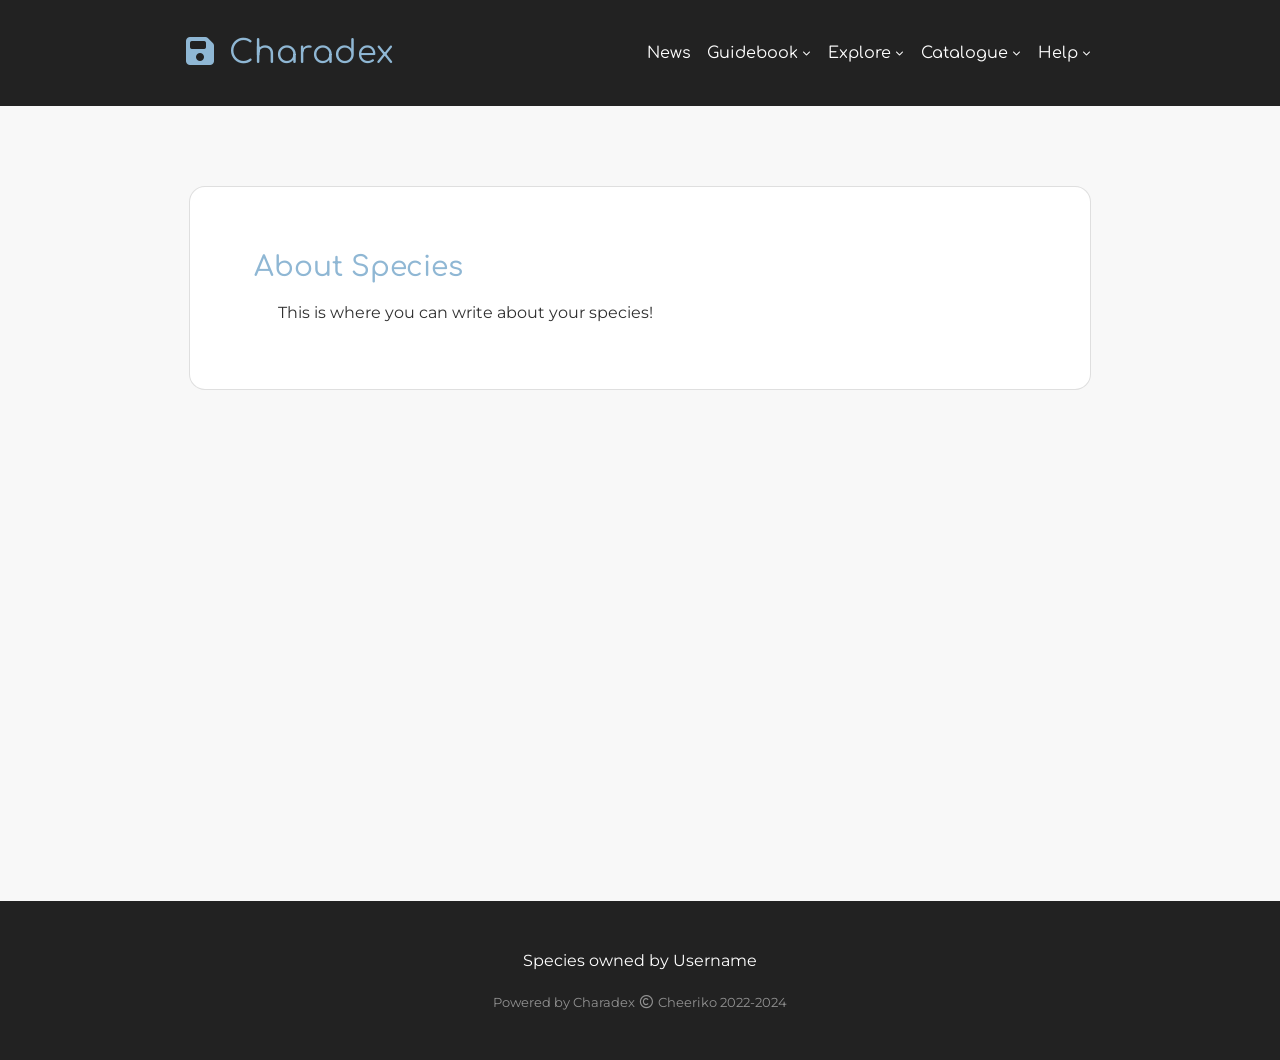
<file: species.html>
<!DOCTYPE html>
<html lang="en">

<head>

  <meta charset="UTF-8">
  <meta name="viewport" content="width=device-width, initial-scale=1.0">


  <!-- ----------------------------------------------------------------- -->
  <!-- About Your Site                                                   -->
  <!-- ----------------------------------------------------------------- -->
  <link rel="shortcut icon" type="image/png" href="assets/favicon.png" />
  <title>Charadex Species</title>
  <meta name="title" content="Charadex Species" />
  <meta name="type" content="website" />
  <meta name="url" content="https://mvseratii.github.io/morning-line/" />
  <meta name="image" content="assets/meta.png" />
  <meta name="description" content="A tool for organizing small ARPGs and species.">

  <!-- No AI scraping directives -->
  <meta name="robots" content="noai">
  <meta name="robots" content="noimageai">


  <!-- ----------------------------------------------------------------- -->
  <!-- Styles                                                            -->
  <!-- ----------------------------------------------------------------- -->

  <!-- Bootstrap CSS -->
  <!-- Using Bootstrap 4.5 because its closest to Toyhou.se's current version -->
  <!-- https://getbootstrap.com/docs/4.5/getting-started/introduction/ -->
  <link rel="stylesheet" href="https://cdn.jsdelivr.net/npm/bootstrap@4.5.3/dist/css/bootstrap.min.css" integrity="sha384-TX8t27EcRE3e/ihU7zmQxVncDAy5uIKz4rEkgIXeMed4M0jlfIDPvg6uqKI2xXr2" crossorigin="anonymous">

  <!-- Font Awesome Icons -->
  <link rel="stylesheet" href="https://cdnjs.cloudflare.com/ajax/libs/font-awesome/6.7.2/css/all.min.css">


  <!-- ----------------------------------------------------------------- -->
  <!-- Optional Styles                                                   -->
  <!-- ----------------------------------------------------------------- -->

  <!-- Custom CSS -->
  <link rel="stylesheet" type="text/css" href="styles/css/charadex.css">

  <!-- Google Font -->
  <link href="https://fonts.googleapis.com/css?family=Montserrat:400|Comfortaa:500" rel="stylesheet">


</head>

<body id="charadex-body">


  <!-- --------------------------------------------------------------------
  <-- Header
  <-------------------------------------------------------------------- -->
  <div class="load-html" id="header" data-source="includes/header.html"></div>


  <!-- --------------------------------------------------------------------
  <-- Main List
  <-------------------------------------------------------------------- -->
  <div class="container" id="main-container">
    <div class="card p-md-5 p-4">

      <!-- General Info
      <-------------------------------------------------------------------- -->
      <div class="p-3">
        <h3 class="text-primary mb-3">About Species</h3>
        <div class="px-4">
          <p>This is where you can write about your species!</p>
        </div>
      </div>

    </div>
  </div>

  <!-- --------------------------------------------------------------------
  <-- Footer
  <-------------------------------------------------------------------- -->
  <div class="load-html" id="footer" data-source="includes/footer.html"></div>

  <!-- ----------------------------------------------------------------- -->
  <!-- JS                                                                -->
  <!-- ----------------------------------------------------------------- -->

  <!-- JQuery -->
  <script src="https://code.jquery.com/jquery-3.6.0.js" integrity="sha256-H+K7U5CnXl1h5ywQfKtSj8PCmoN9aaq30gDh27Xc0jk=" crossorigin="anonymous"></script>

  <!-- Bootstrap -->
  <script src="https://cdn.jsdelivr.net/npm/bootstrap@4.5.3/dist/js/bootstrap.bundle.min.js" integrity="sha384-ho+j7jyWK8fNQe+A12Hb8AhRq26LrZ/JpcUGGOn+Y7RsweNrtN/tE3MoK7ZeZDyx" crossorigin="anonymous"></script>

  <!-- Charadex Script -->
  <script src="styles/js/pages/base.js" type="module"></script>


</body>

</html>
</file>
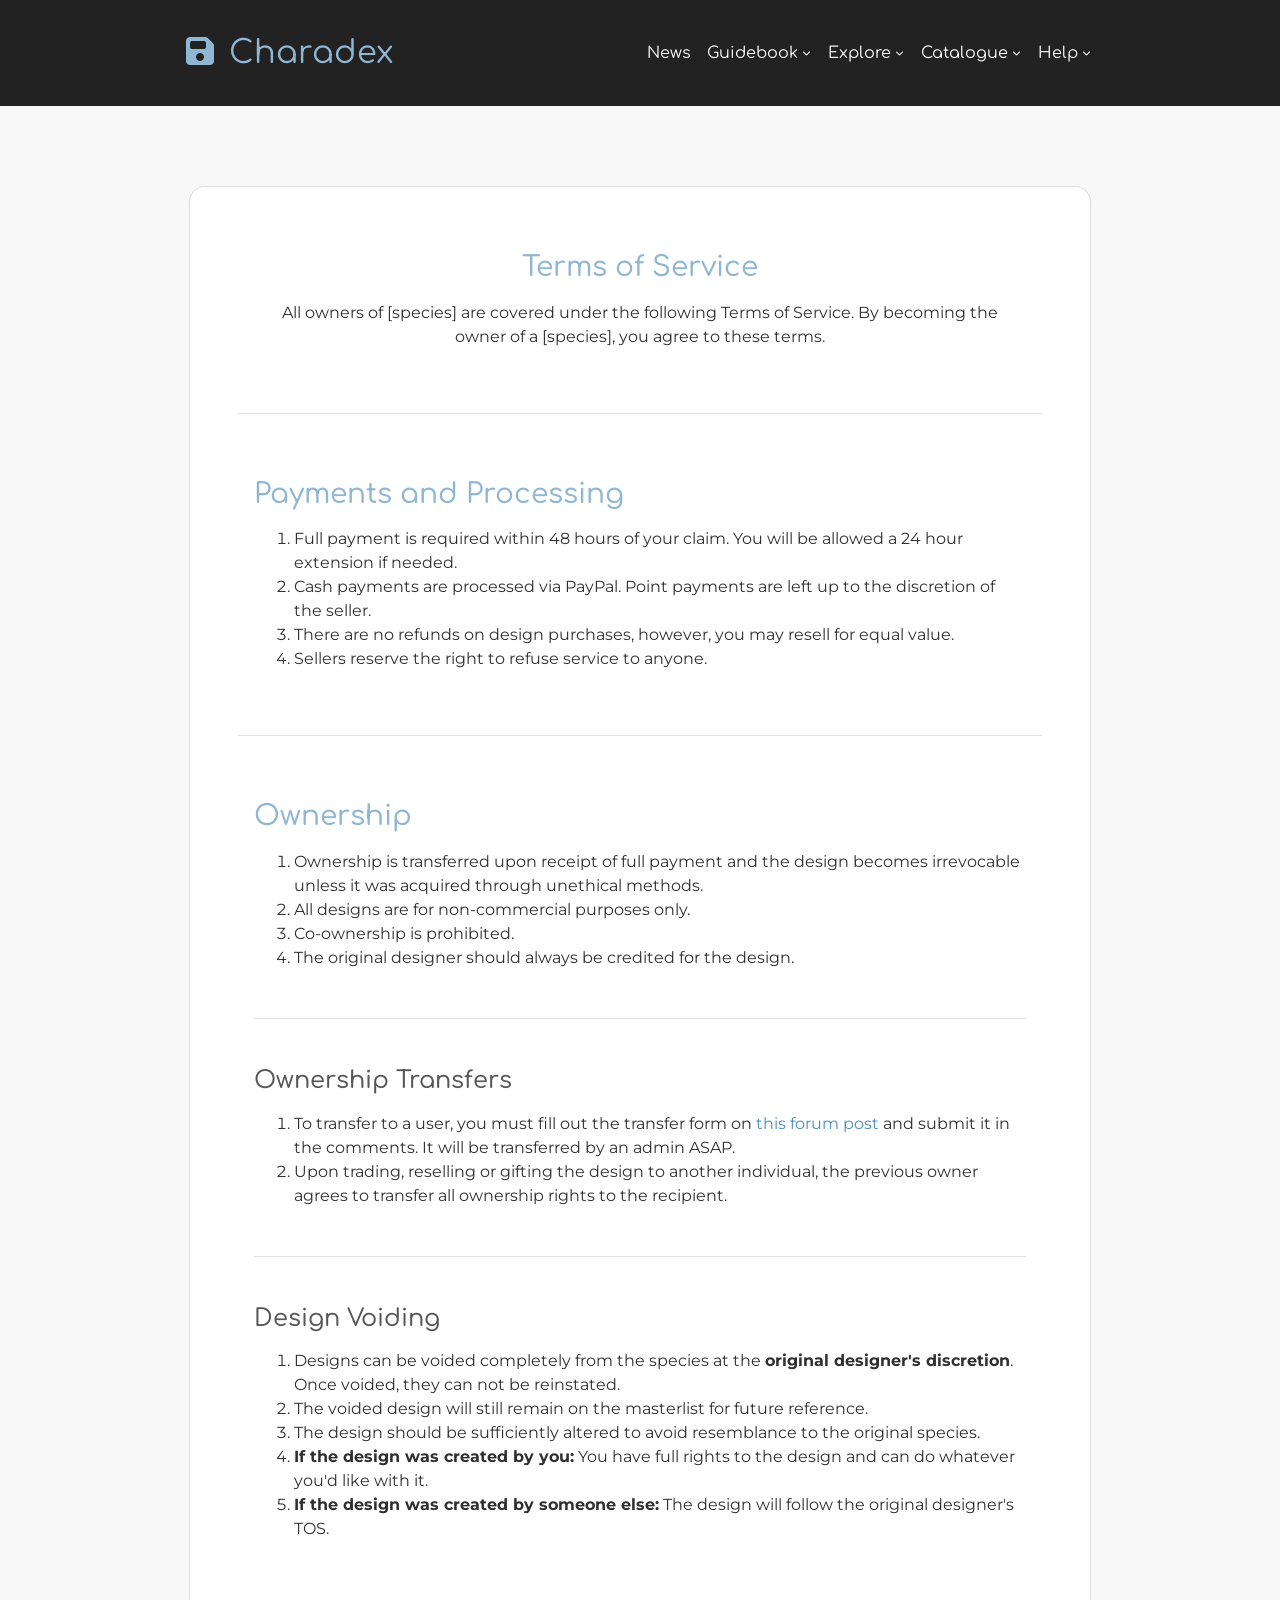
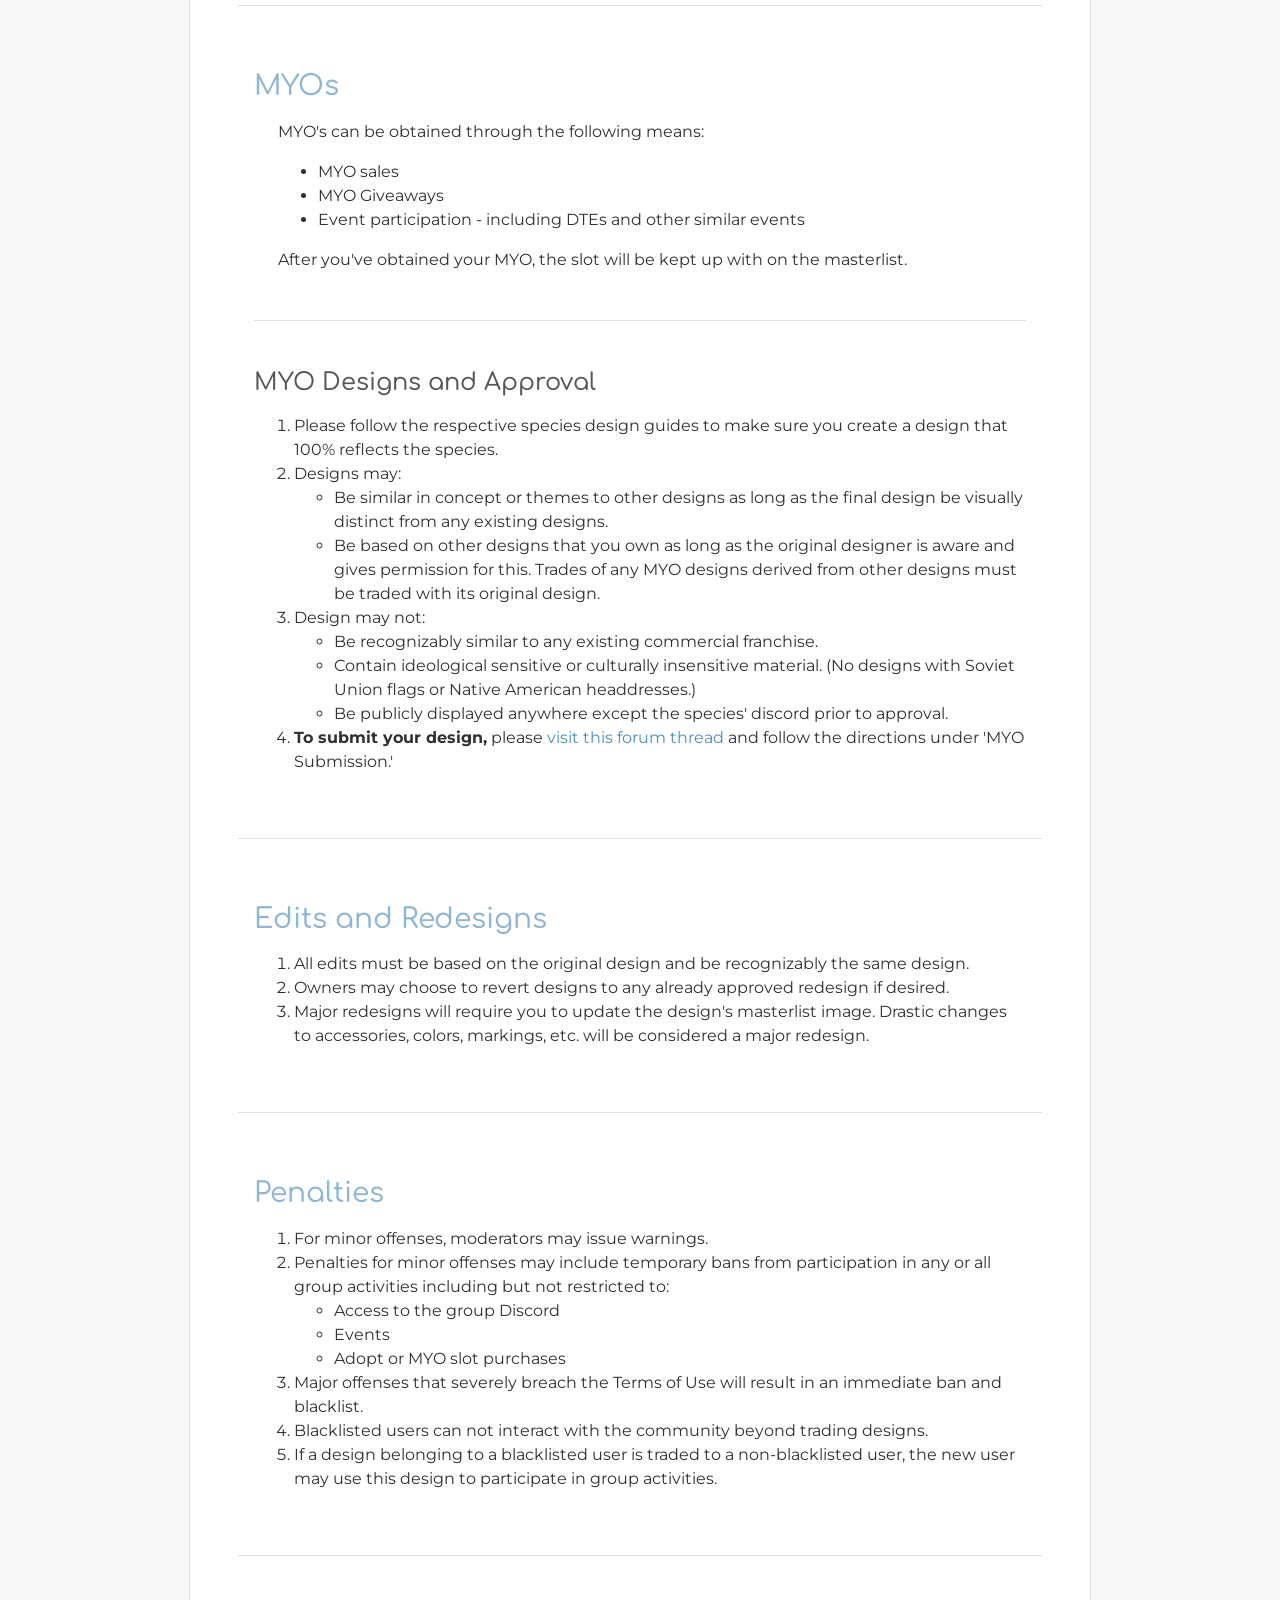
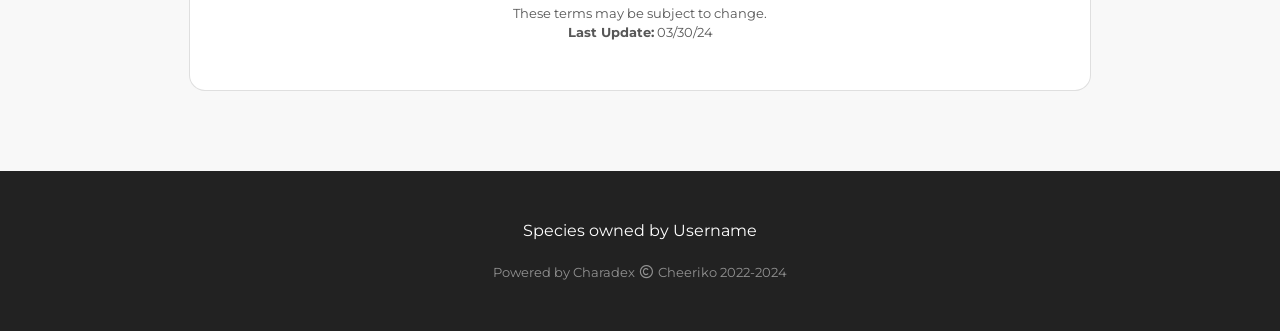
<file: terms.html>
<!DOCTYPE html>
<html lang="en">

<head>

  <meta charset="UTF-8">
  <meta name="viewport" content="width=device-width, initial-scale=1.0">


  <!-- ----------------------------------------------------------------- -->
  <!-- About Your Site                                                   -->
  <!-- ----------------------------------------------------------------- -->
  <link rel="shortcut icon" type="image/png" href="assets/favicon.png" />
  <title>Charadex Terms</title>
  <meta name="title" content="Charadex Terms" />
  <meta name="type" content="website" />
  <meta name="url" content="https://mvseratii.github.io/morning-line/" />
  <meta name="image" content="assets/meta.png" />
  <meta name="description" content="A tool for organizing small ARPGs and species.">

  <!-- No AI scraping directives -->
  <meta name="robots" content="noai">
  <meta name="robots" content="noimageai">


  <!-- ----------------------------------------------------------------- -->
  <!-- Styles                                                            -->
  <!-- ----------------------------------------------------------------- -->

  <!-- Bootstrap CSS -->
  <!-- Using Bootstrap 4.5 because its closest to Toyhou.se's current version -->
  <!-- https://getbootstrap.com/docs/4.5/getting-started/introduction/ -->
  <link rel="stylesheet" href="https://cdn.jsdelivr.net/npm/bootstrap@4.5.3/dist/css/bootstrap.min.css" integrity="sha384-TX8t27EcRE3e/ihU7zmQxVncDAy5uIKz4rEkgIXeMed4M0jlfIDPvg6uqKI2xXr2" crossorigin="anonymous">

  <!-- Font Awesome Icons -->
  <link rel="stylesheet" href="https://cdnjs.cloudflare.com/ajax/libs/font-awesome/6.7.2/css/all.min.css">


  <!-- ----------------------------------------------------------------- -->
  <!-- Optional Styles                                                   -->
  <!-- ----------------------------------------------------------------- -->

  <!-- Custom CSS -->
  <link rel="stylesheet" type="text/css" href="styles/css/charadex.css">

  <!-- Google Font -->
  <link href="https://fonts.googleapis.com/css?family=Montserrat:400|Comfortaa:500" rel="stylesheet">


</head>

<body id="charadex-body">


  <!-- --------------------------------------------------------------------
  <-- Header
  <-------------------------------------------------------------------- -->
  <div class="load-html" id="header" data-source="includes/header.html"></div>


  <!-- --------------------------------------------------------------------
  <-- Main List
  <-------------------------------------------------------------------- -->
  <div class="container" id="main-container">
    <div class="card p-md-5 p-4">

      <!-- General Info
      <-------------------------------------------------------------------- -->
      <div class="text-center p-3">
        <h3 class="text-primary mb-3">Terms of Service</h3>
        <div class="px-4">
          <p>All owners of [species] are covered under the following Terms of Service. By becoming the owner of a [species], you agree to these terms.</p>
        </div>
      </div>
      <hr class="my-5">


      <!-- Payment Info
      <-------------------------------------------------------------------- -->
      <div class="p-3">
        <h3 class="text-primary mb-3">Payments and Processing</h3>
        <ol class="mb-0">
          <li>Full payment is required within 48 hours of your claim. You will be allowed a 24 hour extension if needed.</li>
          <li>Cash payments are processed via PayPal. Point payments are left up to the discretion of the seller.</li>
          <li>There are no refunds on design purchases, however, you may resell for equal value.</li>
          <li>Sellers reserve the right to refuse service to anyone.</li>
        </ol>
      </div>
      <hr class="my-5">


      <!-- Ownership Info
      <-------------------------------------------------------------------- -->
      <div class="p-3">
        <h3 class="text-primary mb-3">Ownership</h3>
        <ol class="mb-0">
          <li>Ownership is transferred upon receipt of full payment and the design becomes irrevocable unless it was acquired through unethical methods.</li>
          <li>All designs are for non-commercial purposes only.</li>
          <li>Co-ownership is prohibited.</li>
          <li>The original designer should always be credited for the design.</li>
        </ol>
        <hr class="my-5">
        <h4 class="text-muted mb-3">Ownership Transfers</h4>
        <ol class="mb-0">
          <li>To transfer to a user, you must fill out the transfer form on <a href="">this forum post</a> and submit it in the comments. It will be transferred by an admin ASAP.</li>
          <li>Upon trading, reselling or gifting the design to another individual, the previous owner agrees to transfer all ownership rights to the recipient.</li>
        </ol>
        <hr class="my-5">
        <h4 class="text-muted mb-3">Design Voiding</h4>
        <ol class="mb-0">
          <li>Designs can be voided completely from the species at the <b>original designer's discretion</b>. Once voided, they can not be reinstated.</li>
          <li>The voided design will still remain on the masterlist for future reference.</li>
          <li>The design should be sufficiently altered to avoid resemblance to the original species.</li>
          <li><b>If the design was created by you:</b> You have full rights to the design and can do whatever you'd like with it.</li>
          <li><b>If the design was created by someone else:</b> The design will follow the original designer's TOS.</li>
        </ol>
      </div>
      <hr class="my-5">


      <!-- MYO Info
      <-------------------------------------------------------------------- -->
      <div class="p-3">
        <h3 class="text-primary mb-3">MYOs</h3>
        <div class="px-4">
          <p>MYO's can be obtained through the following means:</p>
          <ul>
            <li>MYO sales</li>
            <li>MYO Giveaways</li>
            <li>Event participation - including DTEs and other similar events</li>
          </ul>
          <p>After you've obtained your MYO, the slot will be kept up with on the masterlist.</p>
        </div>
        <hr class="my-5">
        <h4 class="text-muted mb-3">MYO Designs and Approval</h4>
        <ol class="mb-0">
          <li>Please follow the respective species design guides to make sure you create a design that 100% reflects the species.</li>
          <li>Designs may:
            <ul>
              <li>Be similar in concept or themes to other designs as long as the final design be visually distinct from any existing designs.</li>
              <li>Be based on other designs that you own as long as the original designer is aware and gives permission for this. Trades of any MYO designs derived from other designs must be traded with its original design.</li>
            </ul>
          </li>
          <li>Design may not:
            <ul>
              <li>Be recognizably similar to any existing commercial franchise.</li>
              <li>Contain ideological sensitive or culturally insensitive material. (No designs with Soviet Union flags or Native American headdresses.)</li>
              <li>Be publicly displayed anywhere except the species' discord prior to approval.</li>
            </ul>
          </li>
          <li><b>To submit your design,</b> please <a href="">visit this forum thread</a> and follow the directions under 'MYO Submission.'</li>
        </ol>
      </div>
      <hr class="my-5">


      <!-- Edits and Redesigns
      <-------------------------------------------------------------------- -->
      <div class="p-3">
        <h3 class="text-primary mb-3">Edits and Redesigns</h3>
        <ol class="mb-0">
          <li>All edits must be based on the original design and be recognizably the same design.</li>
          <li>Owners may choose to revert designs to any already approved redesign if desired.</li>
          <li>Major redesigns will require you to update the design's masterlist image. Drastic changes to accessories, colors, markings, etc. will be considered a major redesign.</li>
        </ol>
      </div>
      <hr class="my-5">

      <!-- Penalties
      <-------------------------------------------------------------------- -->
      <div class="p-3">
        <h3 class="text-primary mb-3">Penalties</h3>
        <ol class="mb-0">
          <li>For minor offenses, moderators may issue warnings.</li>
          <li>Penalties for minor offenses may include temporary bans from participation in any or all group activities including but not restricted to:
            <ul>
              <li>Access to the group Discord</li>
              <li>Events</li>
              <li>Adopt or MYO slot purchases</li>
            </ul>
          </li>
          <li>Major offenses that severely breach the Terms of Use will result in an immediate ban and blacklist.</li>
          <li>Blacklisted users can not interact with the community beyond trading designs.</li>
          <li>If a design belonging to a blacklisted user is traded to a non-blacklisted user, the new user may use this design to participate in group activities.</li>
        </ol>
      </div>

      <hr class="my-5">
      <div class="small text-muted text-center">
        These terms may be subject to change.<br>
        <b>Last Update:</b> 03/30/24
      </div>

    </div>
  </div>

  <!-- --------------------------------------------------------------------
  <-- Footer
  <-------------------------------------------------------------------- -->
  <div class="load-html" id="footer" data-source="includes/footer.html"></div>

  <!-- ----------------------------------------------------------------- -->
  <!-- JS                                                                -->
  <!-- ----------------------------------------------------------------- -->

  <!-- JQuery -->
  <script src="https://code.jquery.com/jquery-3.6.0.js" integrity="sha256-H+K7U5CnXl1h5ywQfKtSj8PCmoN9aaq30gDh27Xc0jk=" crossorigin="anonymous"></script>

  <!-- Bootstrap -->
  <script src="https://cdn.jsdelivr.net/npm/bootstrap@4.5.3/dist/js/bootstrap.bundle.min.js" integrity="sha384-ho+j7jyWK8fNQe+A12Hb8AhRq26LrZ/JpcUGGOn+Y7RsweNrtN/tE3MoK7ZeZDyx" crossorigin="anonymous"></script>

  <!-- Charadex Script -->
  <script src="styles/js/pages/base.js" type="module"></script>


</body>

</html>
</file>
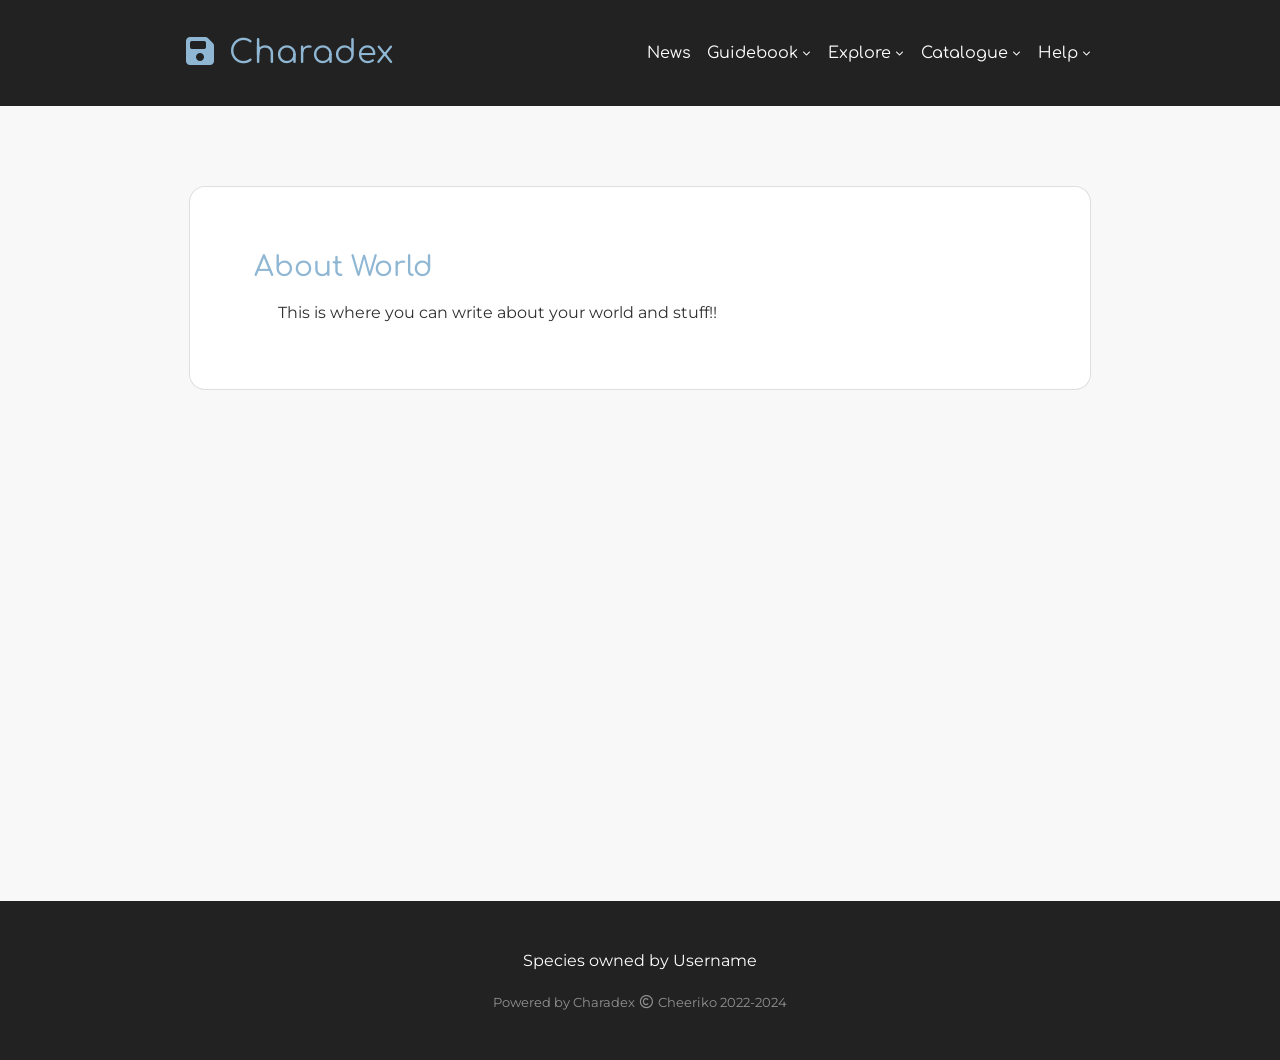
<file: world.html>
<!DOCTYPE html>
<html lang="en">

<head>

  <meta charset="UTF-8">
  <meta name="viewport" content="width=device-width, initial-scale=1.0">


  <!-- ----------------------------------------------------------------- -->
  <!-- About Your Site                                                   -->
  <!-- ----------------------------------------------------------------- -->
  <link rel="shortcut icon" type="image/png" href="assets/favicon.png" />
  <title>Charadex World</title>
  <meta name="title" content="Charadex World" />
  <meta name="type" content="website" />
  <meta name="url" content="https://mvseratii.github.io/morning-line/" />
  <meta name="image" content="assets/meta.png" />
  <meta name="description" content="A tool for organizing small ARPGs and species.">

  <!-- No AI scraping directives -->
  <meta name="robots" content="noai">
  <meta name="robots" content="noimageai">


  <!-- ----------------------------------------------------------------- -->
  <!-- Styles                                                            -->
  <!-- ----------------------------------------------------------------- -->

  <!-- Bootstrap CSS -->
  <!-- Using Bootstrap 4.5 because its closest to Toyhou.se's current version -->
  <!-- https://getbootstrap.com/docs/4.5/getting-started/introduction/ -->
  <link rel="stylesheet" href="https://cdn.jsdelivr.net/npm/bootstrap@4.5.3/dist/css/bootstrap.min.css" integrity="sha384-TX8t27EcRE3e/ihU7zmQxVncDAy5uIKz4rEkgIXeMed4M0jlfIDPvg6uqKI2xXr2" crossorigin="anonymous">

  <!-- Font Awesome Icons -->
  <link rel="stylesheet" href="https://cdnjs.cloudflare.com/ajax/libs/font-awesome/6.7.2/css/all.min.css">


  <!-- ----------------------------------------------------------------- -->
  <!-- Optional Styles                                                   -->
  <!-- ----------------------------------------------------------------- -->

  <!-- Custom CSS -->
  <link rel="stylesheet" type="text/css" href="styles/css/charadex.css">

  <!-- Google Font -->
  <link href="https://fonts.googleapis.com/css?family=Montserrat:400|Comfortaa:500" rel="stylesheet">


</head>

<body id="charadex-body">


  <!-- --------------------------------------------------------------------
  <-- Header
  <-------------------------------------------------------------------- -->
  <div class="load-html" id="header" data-source="includes/header.html"></div>


  <!-- --------------------------------------------------------------------
  <-- Main List
  <-------------------------------------------------------------------- -->
  <div class="container" id="main-container">
    <div class="card p-md-5 p-4">

      <!-- General Info
      <-------------------------------------------------------------------- -->
      <div class="p-3">
        <h3 class="text-primary mb-3">About World</h3>
        <div class="px-4">
          <p>This is where you can write about your world and stuff!!</p>
        </div>
      </div>

    </div>
  </div>

  <!-- --------------------------------------------------------------------
  <-- Footer
  <-------------------------------------------------------------------- -->
  <div class="load-html" id="footer" data-source="includes/footer.html"></div>

  <!-- ----------------------------------------------------------------- -->
  <!-- JS                                                                -->
  <!-- ----------------------------------------------------------------- -->

  <!-- JQuery -->
  <script src="https://code.jquery.com/jquery-3.6.0.js" integrity="sha256-H+K7U5CnXl1h5ywQfKtSj8PCmoN9aaq30gDh27Xc0jk=" crossorigin="anonymous"></script>

  <!-- Bootstrap -->
  <script src="https://cdn.jsdelivr.net/npm/bootstrap@4.5.3/dist/js/bootstrap.bundle.min.js" integrity="sha384-ho+j7jyWK8fNQe+A12Hb8AhRq26LrZ/JpcUGGOn+Y7RsweNrtN/tE3MoK7ZeZDyx" crossorigin="anonymous"></script>

  <!-- Charadex Script -->
  <script src="styles/js/pages/base.js" type="module"></script>


</body>

</html>
</file>
<file: styles/css/charadex.css>
body {

  /* ============================================================= */
  /*
  /* Main Styles
  /*
  /* ============================================================= */
  /* 
  /* This only styles the elements shown on the page.
  /* 
  /* Some CSS knowledge is going to be needed to style these
  /* elements further. If you're just looking for a swatch and
  /* font swap, then you'll only need to edit the variables below.
  /*
  /* ============================================================= */
  /* Primary Color
  ================================================================ */
  --cd-primary-color: #8FB7D4;
  --cd-primary-text-color: #fff;

  /* ============================================================= */
  /* Secondary Color
  ================================================================ */
  --cd-secondary-color: #939799;
  --cd-secondary-text-color: #fff;

  /* ============================================================= */
  /* Backgrounds
  ================================================================ */
  --cd-body-background-color: #f8f8f8;
  --cd-content-background-color: #ffffff;
  --cd-faded-background-color: #f8f8f8;

  /* Background Extras */
  --cd-body-background-image: url();

  /* ============================================================= */
  /* Text
  ================================================================ */
  --cd-body-text-color: #303030;
  --cd-faded-text-color: #575757;

  /* ============================================================= */
  /* Borders
  ================================================================ */
  --cd-border-color: rgba(0, 0, 0, 0.125);
  --cd-border-width: 1px;
  --cd-border-style: solid;
  --cd-border-radius: 1rem;

  /* ============================================================= */
  /* Navbar
  ================================================================ */
  --cd-navbar-background-color: #222222;
  --cd-navbar-brand-color: var(--cd-primary-color);
  --cd-navbar-brand-color-hover: var(--cd-secondary-color);
  --cd-navbar-text-color: var(--cd-content-background-color);
  --cd-navbar-link-color: var(--cd-navbar-text-color);
  --cd-navbar-link-color-hover: var(--cd-primary-color);
  --cd-navbar-font-family: var(--cd-header-font-family);

  /* ============================================================= */
  /* Main Fonts
  ================================================================ */
  --cd-body-font-family: 'Montserrat', sans-serif;
  --cd-header-font-family: 'Comfortaa', sans-serif;
  
  /* ============================================================= */
  /* Rarities
  ================================================================ */

  --cd-rarity-common-bg: #d58353;
  --cd-rarity-common-txt: #fcf4ed;

  --cd-rarity-uncommon-bg: #e0bb68;
  --cd-rarity-uncommon-txt: var(--cd-rarity-common-txt);
  
  --cd-rarity-rare-bg: #97b34e;
  --cd-rarity-rare-txt: var(--cd-rarity-common-txt);

  --cd-rarity-veryrare-bg: #548b71;
  --cd-rarity-veryrare-txt: var(--cd-rarity-common-txt);

  /* Legendary & Mythic */
  --cd-rarity-legendary-bg: #5a473e;
  --cd-rarity-legendary-txt: var(--cd-rarity-common-txt);


  /* ============================================================= */
  /*
  /* Optional Styles
  /* These are just for extra easy styling
  /*
  /* ============================================================= */
  /* Navbar Dropdown 
  ================================================================ */

  /* Background */
  --cd-navbar-dropdown-background-color: var(--cd-navbar-background-color);
  --cd-navbar-dropdown-background-hover: var(--cd-primary-color);

  /* Link/Text */
  --cd-navbar-dropdown-link-color: var(--cd-navbar-link-color);
  --cd-navbar-dropdown-link-color-hover: var(--cd-primary-text-color);

  /* Divider */
  --cd-navbar-dropdown-divider: rgba(255, 255, 255, .12);
  --cd-navbar-dropdown-border-radius: 0 0 var(--cd-border-radius) var(--cd-border-radius);


  /* ============================================================= */
  /* Footer
  ================================================================ */

  /* Background */
  --cd-footer-background-color: var(--cd-navbar-background-color);

  /* Link/Text */
  --cd-footer-text-color: var(--cd-navbar-text-color);
  --cd-footer-link-color: var(--cd-navbar-link-color);
  --cd-footer-link-color-hover: var(--cd-navbar-link-color-hover);


  /* ============================================================= */
  /* Link
  ================================================================ */

  --cd-link-text-color: #4c8ebd;
  --cd-link-text-color-hover: var(--cd-secondary-color);


  /* ============================================================= */
  /* HR
  ================================================================ */

  --cd-hr-border-width: var(--cd-border-width);
  --cd-hr-border-color: var(--cd-border-color);
  --cd-hr-border-style: var(--cd-border-style);


  /* ============================================================= */
  /* Pagination
  ================================================================ */

  /* Background */
  --cd-pagination-background-color: transparent;
  --cd-pagination-background-hover: transparent;

  /* Text */
  --cd-pagination-text-color: var(--cd-faded-text-color);
  --cd-pagination-text-color-hover: var(--cd-primary-color);

  /* Border */
  --cd-pagination-border-radius: var(--cd-border-radius);
  --cd-pagination-border-width: 0;
  --cd-pagination-border-style: var(--cd-border-style);
  --cd-pagination-border-color: var(--cd-border-color);
  --cd-pagination-border-color-hover: var(--cd-primary-color);


  /* ============================================================= */
  /* Cards
  ================================================================ */

  /* Background */
  --cd-card-background-color: var(--cd-content-background-color);
  --cd-card-header-background-color: var(--cd-card-background-color);

  /* Text */
  --cd-card-header-font-family: var(--cd-header-font-family);

  /* Border */
  --cd-card-border-width: var(--cd-border-width);
  --cd-card-border-style: var(--cd-border-style);
  --cd-card-border-color: var(--cd-border-color);
  --cd-card-border-radius: var(--cd-border-radius);


  /* ============================================================= */
  /* Button
  ================================================================ */

  /* Background */
  --cd-button-background-color: var(--cd-primary-color);
  --cd-button-background-color-hover: var(--cd-secondary-color);

  /* Text */
  --cd-button-text-color: var(--cd-primary-text-color);
  --cd-button-text-color-hover: var(--cd-secondary-text-color);

  /* Border */
  --cd-button-border-width: var(--cd-border-width);
  --cd-button-border-style: var(--cd-border-style);
  --cd-button-border-color: var(--cd-button-background-color);
  --cd-button-border-color-hover: var(--cd-button-background-color-hover);
  --cd-button-border-radius: var(--cd-border-radius);


  /* ============================================================= */
  /* Input
  ================================================================ */

  /* Background */
  --cd-input-background-color: var(--cd-faded-background-color);

  /* Text */
  --cd-input-text-color: var(--cd-faded-text-color);

  /* Border */
  --cd-input-border-width: var(--cd-border-width);
  --cd-input-border-style: var(--cd-border-style);
  --cd-input-border-color: var(--cd-border-color);
  --cd-input-border-color-hover: var(--cd-primary-color);
  --cd-input-border-radius: var(--cd-border-radius);
  

}


/* ============================================================= */
/* General Page Styles
/* ============================================================= */

body {

  /* Global Text */
  color: var(--cd-body-text-color);
  font-family: var(--cd-body-font-family);
  -webkit-font-smoothing: antialiased;
  -moz-osx-font-smoothing: grayscale;

  /* Global Background */
  background-color: var(--cd-body-background-color);
  background-image: var(--cd-body-background-image);
  background-position: center;
  background-size: cover;

}


/* ============================================================= */
/* Plain Links
/* ============================================================= */

a,
a:visited {
  color: var(--cd-link-text-color);
  transition: color .2s ease-in-out;
}

a:hover,
a:focus,
a:active {
  color: var(--cd-link-text-color-hover);
  text-decoration: none;
}

/* ============================================================= */
/* Navbar
/* ============================================================= */
.navbar {
  background-color: var(--cd-navbar-background-color) !important;
  font-family: var(--cd-navbar-font-family) !important;
  z-index: 2000;
}

.navbar .navbar-brand {
  color: var(--cd-navbar-brand-color) !important;
  font-size: 2rem;
}

.navbar .navbar-brand:hover,
.navbar .navbar-brand:focus {
  color: var(--cd-navbar-brand-color-hover) !important;
}

.navbar .navbar-nav .nav-link {
  color: var(--cd-navbar-link-color) !important;
}

.navbar .navbar-nav .nav-link:hover,
.navbar .navbar-nav .nav-link:focus {
  color: var(--cd-navbar-link-color-hover) !important;
}

.navbar .navbar-toggler {
  color: var(--cd-navbar-link-color) !important;
  border: none !important;
}

.navbar .nav-link {
  display: flex;
  align-items: center;
}

.navbar .nav-link-icon {
  font-size: .5rem;
  margin-left: .25rem;
}


/* ============================================================= */
/* Dropdowns
/* This is for navbar dropdowns only
/* ============================================================= */

.navbar .dropdown-menu {
  color: var(--cd-navbar-dropdown-link-color) !important;
  background-color: var(--cd-navbar-dropdown-background-color) !important;
  border-radius: var(--cd-navbar-dropdown-border-radius) !important;
  border: none;
  margin-top: 0;
}

.dropdown:hover .dropdown-menu,
.dropdown-menu:hover {
  display: block !important
}

.navbar .dropdown-divider {
  border-top: 1px solid var(--cd-navbar-dropdown-divider) !important;
}

.navbar .dropdown-item,
.navbar .dropdown-item-text {
  color: var(--cd-navbar-dropdown-link-color) !important;
  transition: color .2s ease, background .2s ease;
}

.navbar .dropdown-item:hover,
.dropdown-item:focus,
.dropdown-item:active {
  color: var(--cd-navbar-dropdown-link-color-hover) !important;
  background-color: var(--cd-navbar-dropdown-background-hover) !important;
}

.navbar .dropdown-header {
  color: var(--cd-navbar-dropdown-link-color-hover) !important;
}


/* ============================================================= */
/* Footer
/* ============================================================= */

.footer {
  background-color: var(--cd-footer-background-color) !important;
  color: var(--cd-footer-text-color) !important;
}

.footer a,
.footer a:visited {
  color: var(--cd-footer-link-color) !important;
}

.footer a:hover,
.footer a:focus,
.footer a:active {
  color: var(--cd-footer-link-color-hover) !important;
}


/* ============================================================= */
/* Pagination
/* ============================================================= */

.page-link {
  transition: color .2s ease, background .2s ease, border .2s ease;
  border-width: var(--cd-pagination-border-width) !important;
  border-style: var(--cd-pagination-border-style) !important;
}

.page-link,
.page-item.disabled .page-link {
  color: var(--cd-pagination-text-color) !important;
  background-color: var(--cd-pagination-background-color) !important;
  border-color: var(--cd-pagination-border-color) !important;
}

.page-item.active .page-link,
.page-link:hover,
.page-link:focus,
.page-link:active {
  color: var(--cd-pagination-text-color-hover) !important;
  background-color: var(--cd-pagination-background-hover) !important;
  border-color: var(--cd-pagination-border-color-hover) !important;
}

/* Keeps users from accidentally highlighting */
.page-link {
  cursor: pointer;
  user-select: none;
}

/* Fixes my jank nav/pagination hybrid */
.nav .pagination .page-item:first-child .page-link {
  border-radius: 0 !important;
  border-left: 0 !important;
}

.nav .pagination .page-item:last-child .page-link {
  border-radius: 0 !important
}

.nav .page-item:first-child .page-link {
  border-radius: var(--cd-pagination-border-radius) 0 0 var(--cd-pagination-border-radius) !important;
}

.nav .page-item:last-child .page-link {
  border-radius: 0 var(--cd-pagination-border-radius) var(--cd-pagination-border-radius) 0 !important
}


/* ============================================================= */
/* Multi Select Fixes
/* ============================================================= */

.bootstrap-select > .dropdown-toggle.bs-placeholder, 
.bootstrap-select>.dropdown-toggle.bs-placeholder:active, 
.bootstrap-select>.dropdown-toggle.bs-placeholder:focus,
.bootstrap-select>.dropdown-toggle.bs-placeholder:hover {
  border: 0 !important;
  box-shadow: none !important;
  outline: none !important;
  color: var(--cd-body-text-color) !important;
}

.dropdown-menu {
  border-radius: var(--cd-border-radius) !important;
  background-color: var(--cd-faded-background-color) !important;
  color: var(--cd-body-text-color) !important;
}

.dropdown-item {
  color: var(--cd-body-text-color) !important;
}

.dropdown-item:hover,
.dropdown-item:focus,
.dropdown-item:active,
.dropdown-item.selected {
  background-color: var(--cd-primary-color) !important;
  color: var(--cd-primary-text-color) !important;
}


/* ============================================================= */
/* Card
/* ============================================================= */

.card {
  background-color: var(--cd-card-background-color) !important;
  border-width: var(--cd-card-border-width) !important;
  border-style: var(--cd-card-border-style) !important;
  border-color: var(--cd-card-border-color) !important;
  border-radius: var(--cd-border-radius) !important;
}

.card-header {
  background-color: var(--cd-card-header-background-color) !important;
  border-bottom-color: var(--cd-card-border-color) !important;
  border-bottom-width: var(--cd-card-border-width) !important;
  border-bottom-style: var(--cd-card-border-style) !important;
  font-family: var(--cd-card-header-font-family) !important;
  border-radius: calc(var(--cd-border-radius) - 1px) calc(var(--cd-border-radius) - 1px) 0 0 !important;
}

.card-footer {
  background-color: var(--cd-card-header-background-color) !important;
  border-top-color: var(--cd-card-border-color) !important;
  border-top-width: var(--cd-card-border-width) !important;
  border-top-style: var(--cd-card-border-style) !important;
  font-family: var(--cd-card-header-font-family) !important;
  border-radius: 0 0  calc(var(--cd-border-radius) - 1px) calc(var(--cd-border-radius) - 1px) !important;
}

.list-group-item {
  background-color: var(--cd-card-background-color) !important;
}

.list-group-item:first-child {
  border-top-left-radius: calc(var(--cd-border-radius) - 1px) calc(var(--cd-border-radius) - 1px) !important;
  border-top-right-radius: calc(var(--cd-border-radius) - 1px) calc(var(--cd-border-radius) - 1px) !important;
}

.list-group-item:last-child {
  border-bottom-left-radius: calc(var(--cd-border-radius) - 1px) calc(var(--cd-border-radius) - 1px) !important;
  border-bottom-right-radius: calc(var(--cd-border-radius) - 1px) calc(var(--cd-border-radius) - 1px) !important;
}



/* ============================================================= */
/* Buttons & Badges
/* ============================================================= */

.btn {
  border-style: var(--cd-button-border-style) !important;
  border-width: var(--cd-button-border-width) !important;
  border-radius: var(--cd-button-border-radius) !important;
}

.btn.btn-primary,
.badge.badge-primary {
  color: var(--cd-button-text-color) !important;
  background-color: var(--cd-button-background-color) !important;
  border-color: var(--cd-button-border-color) !important;
}

.btn.btn-primary:hover,
.btn.btn-primary:focus,
.btn.btn-primary:active,
a.badge.badge-primary:hover,
a.badge.badge-primary:focus,
a.badge.badge-primary:active {
  color: var(--cd-button-text-color-hover) !important;
  border-color: var(--cd-button-border-color-hover) !important;
  background-color: var(--cd-button-background-color-hover) !important;
  box-shadow: none !important;
}

/* ============================================================= */
/* Input
/* ============================================================= */

.form-control {
  background-color: var(--cd-input-background-color) !important;
  color: var(--cd-input-text-color) !important;
  border-width: var(--cd-input-border-width) !important;
  border-style: var(--cd-input-border-style) !important;
  border-color: var(--cd-input-border-color) !important;
  border-radius: var(--cd-input-border-radius) !important;
}

.form-control:focus,
.form-control:active {
  background-color: var(--cd-input-background-color) !important;
  border-color: var(--cd-input-border-color-hover) !important;
}


/* ============================================================= */
/* Scrollbar
/* ============================================================= */

@media (min-width: 992px) {
  body::-webkit-scrollbar-track {
    background-color: var(--cd-faded-background-color);
    border-width: 0px !important;
  }

  body::-webkit-scrollbar {
    width: 10px;
    height: 10px;
  }

  body::-webkit-scrollbar-thumb {
    background-color: var(--cd-primary-color);
  }

  body::-webkit-scrollbar-corner,
  body::-webkit-resizer {
    background-color: var(--cd-border-color);
  }
}


/* ============================================================= */
/* Misc
/* ============================================================= */

.text-primary {
  color: var(--cd-primary-color) !important;
}

.bg-faded {
  background-color: var(--cd-faded-background-color) !important;
}

.bg-reset {
  background-color: var(--cd-content-background-color) !important;
}

.text-muted {
  color: var(--cd-faded-text-color) !important;
}

h1, h2, h3,
h4, h5, h6 {
  font-family: var(--cd-navbar-font-family) !important;
}

hr {
  border-top-color: var(--cd-hr-border-color) !important;
  border-top-width: var(--cd-hr-border-width) !important;
  border-top-style: var(--cd-hr-border-style) !important;
}

img {
  image-rendering: -webkit-optimize-contrast;
}

.img-thumbnail {
  border-radius:  var(--cd-border-radius) !important;
  border-color: var(--cd-border-color) !important;
}

/* Fix any border radiuses that were messed from before */
.rounded {
  border-radius: var(--cd-border-radius) !important
}

.rounded-circle {
  border-radius: 100%;
}

.rounded-0 {
  border-radius: 0 !important;
}


/* ============================================================= */
/* Loading
/* ============================================================= */

/* Fades container in on load so its not as jarring */
.softload {
  opacity: 0;
}

.softload.active {
  opacity: 1;
  transition: opacity 2s ease;
}

/* Fades container in on load so its not as jarring */
.hardload {
  opacity: 0;
}

.hardload.active {
  opacity: 1;
  transition: opacity .1s ease;
}

/* Specifically for the body */
#charadex-body {
  display: none;
}

#charadex-body.active {
  display: block;
}


/* ============================================================= */
/* Chee's Tweaks
/* ============================================================= */

body {
  min-height: 100vh;
  display: flex;
  flex-direction: column;
}

#main-container {
  min-height: calc(100vh - 105px);
  padding: 1rem;
  -ml-flex: 1 1 auto !important;
  flex: 1 1 auto !important;
}

@media (min-width: 768px) {
  #main-container {
    padding: 5rem 1.5rem;
  }
}

/* Remove ugly box shadow */
button:focus,
.page-link:focus,
.form-control:focus {
  outline: none !important;
  box-shadow: none !important;
}

/* Remove margin from last paragraphs */
p:last-child {
  margin-bottom: 0 !important;
}

/* Small container for more compact view */
.container {
  max-width: 950px !important;
}

/* ============================================================= */
/* Custom Classes
/* ============================================================= */

/* Prevents awkward load in stutter */
#charadex-gallery .list .card-body {
  min-height: calc(200px + 2.5rem);
}

#charadex-gallery .list .card-body img {
  max-height: 200px;
}

.cd-gallery-card {
  min-height: calc(175px + 2.5rem);
}

.cd-gallery-card > img {
  max-height: 175px !important;
}

.cd-profile-image-container > img{
  max-height: 400px;
}

/* Traits */
.cd-traits-scroll {
  max-height: 200px;
  overflow-y: auto;
}

/* Prompts */
.cd-prompt-background {
  background-position: center;
  background-size: cover;
  min-height: 150px;
}

/* Makes sure your text formatting is preserved from the sheet */
/* Best for large areas like notes */
.cd-text-pre {
  white-space: break-spaces;
}

/* For the hero image in the index */
.cd-hero-title {
  color: var(--cd-primary-color);
  background-color: var(--cd-faded-background-color);
  border-radius: var(--cd-border-radius);
  font-family: var(--cd-header-font-family);
  display: flex;
  padding: 1.5rem;
  min-height: 250px;
  font-weight: 800;
  font-size: 2.5rem;
  background-size: cover;
  background-position: center;
}

@media (min-width: 768px) {
  .cd-hero-title {
    letter-spacing: 2px;
    font-size: 5rem;
  }
}


/* ============================================================= */
/* Rarity
/* ============================================================= */

.badge-common {
  background-color: var(--cd-rarity-common-bg);
  color: var(--cd-rarity-common-txt);
}

.badge-uncommon {
  background-color: var(--cd-rarity-uncommon-bg);
  color: var(--cd-rarity-uncommon-txt);
}

.badge-rare {
  background-color: var(--cd-rarity-rare-bg);
  color: var(--cd-rarity-rare-txt);
}

.badge-veryrare {
  background-color: var(--cd-rarity-veryrare-bg);
  color: var(--cd-rarity-veryrare-txt);
}

.badge-legendary,
.badge-mythic {
  background-color: var(--cd-rarity-legendary-bg);
  color: var(--cd-rarity-legendary-txt);
}


/* ============================================================= */
/* HARPG TWEAKS
/* ============================================================= */

.card-header:last-child {
  border-radius: inherit !important;
  border: none !important;
}

.cd-design-container {
  position: relative;
  height: 92px;
}

.cd-design-background {
  position: absolute;
  background-size: 500px;
  background-position: -40px 16%;
  top: 0;
  bottom: 0;
  right: 50%;
  left: 0;
}

.cd-design-background::after {
  position: absolute;
  top: 0;
  bottom: 0;
  left: 0;
  right: 0;
  content: "";
  background: linear-gradient(250deg, var(--cd-faded-background-color) 17%, transparent 60%)
}

.cd-design-info {
  z-index: 2;
}

.cd-design-container:first-child .cd-design-background {
  border-top-left-radius: calc(var(--cd-border-radius) - 1px) !important;
}

.cd-design-container:last-child .cd-design-background {
  border-bottom-left-radius: calc(var(--cd-border-radius) - 1px) !important;
}

.cd-slot-unavailable {
  opacity: 0.5;
}
</file>
